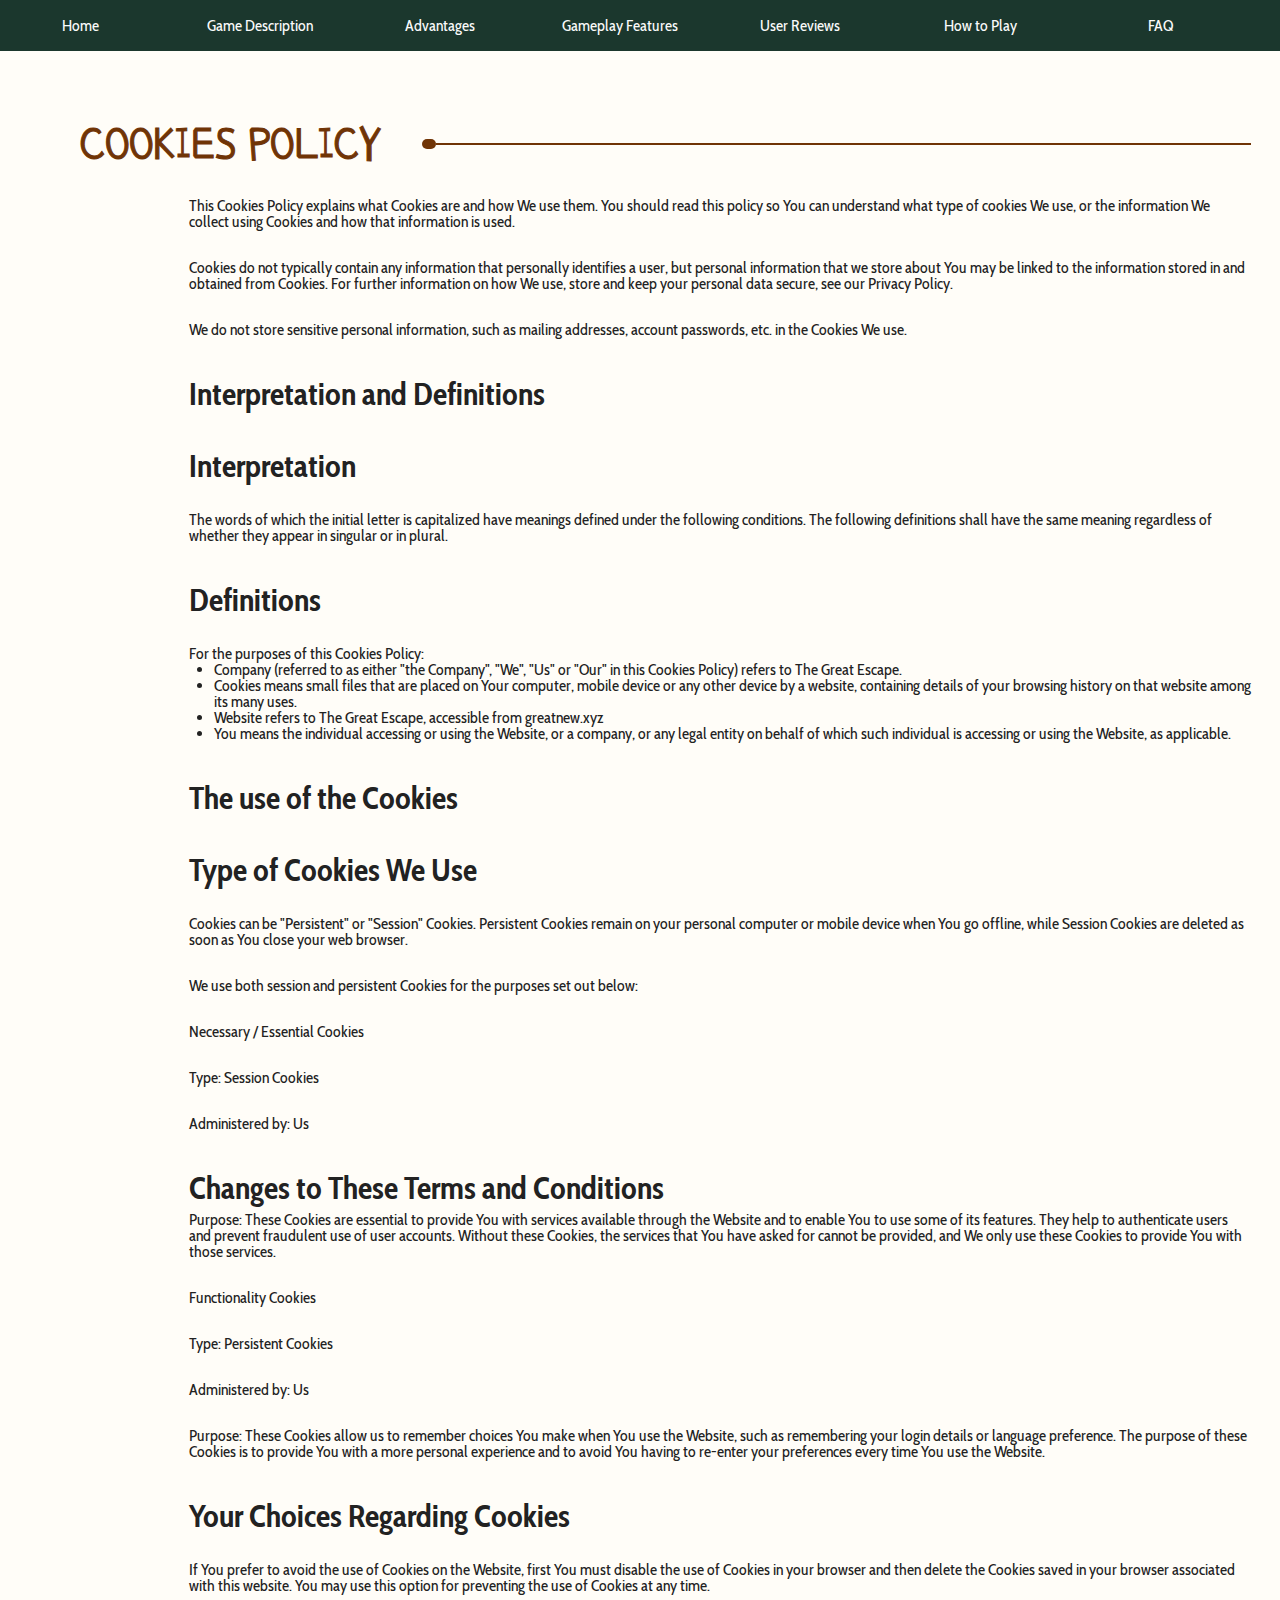
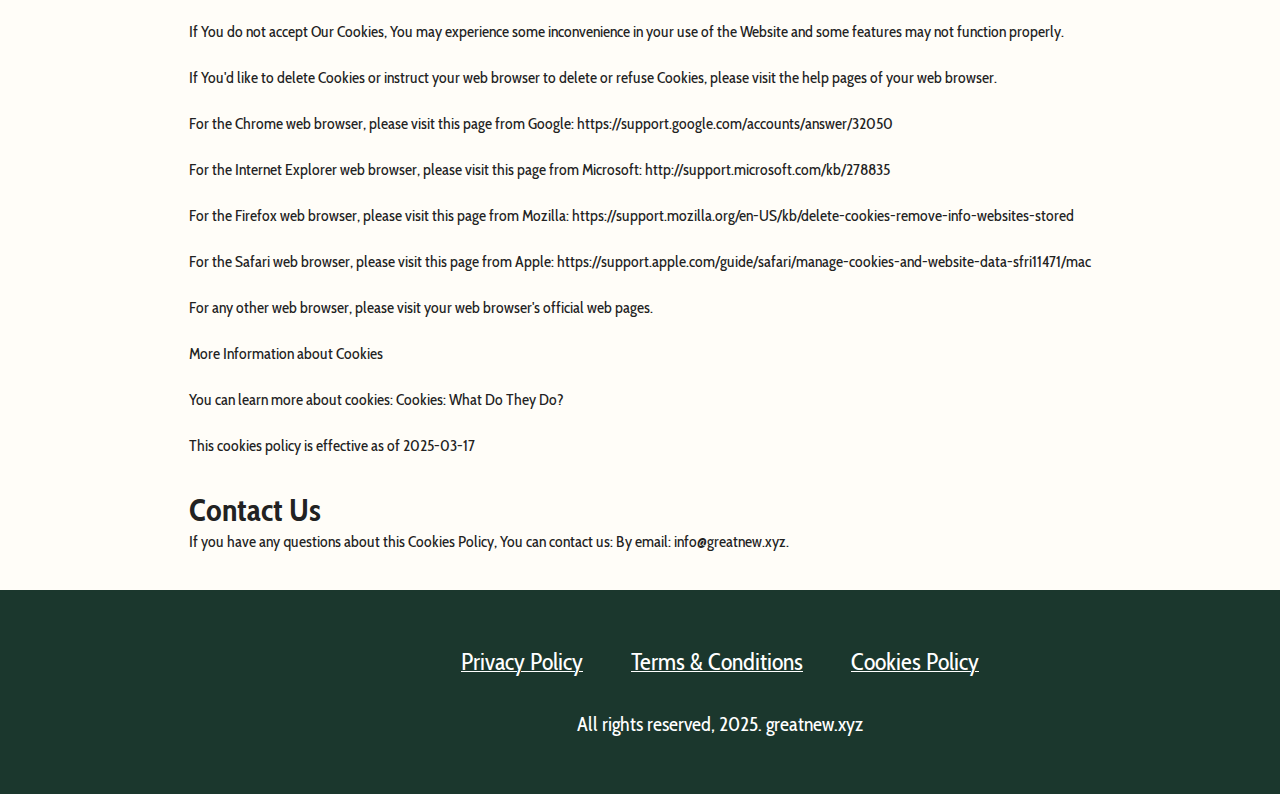
<file: cookies.html>
<!DOCTYPE html>
<html lang="en">
  <head>
    <meta charset="UTF-8" />
    <meta name="viewport" content="width=device-width, initial-scale=1.0" />
    <title>The Great Escape</title>
    <link rel="icon" href="img/fav_500.png" />

    <link rel="stylesheet" type="text/css" href="slick/slick.css" />
    <link rel="stylesheet" href="css/main.css" />
    <link href="https://unpkg.com/aos@2.3.1/dist/aos.css" rel="stylesheet" />
  </head>

  <body>
    <header class="great-header">
      <div class="great-header-background"></div>
      <nav class="great-navigation">
        <ul class="great-navigation-list">
          <li class="great-navigation-item">
            <a href="/" class="great-navigation-link">Home</a>
          </li>
          <li class="great-navigation-item">
            <a href="/#about" class="great-navigation-link">Game Description</a>
          </li>
          <li class="great-navigation-item">
            <a href="/#why" class="great-navigation-link">Advantages</a>
          </li>
          <li class="great-navigation-item">
            <a href="/#features" class="great-navigation-link"
              >Gameplay Features</a
            >
          </li>
          <li class="great-navigation-item">
            <a href="/#reviews" class="great-navigation-link">User Reviews</a>
          </li>
          <li class="great-navigation-item">
            <a href="/#how" class="great-navigation-link">How to Play</a>
          </li>

          <li class="great-navigation-item">
            <a href="/#faq" class="great-navigation-link">FAQ</a>
          </li>

          <li class="great-navigation-item">
            <a
              href="/policy.html"
              class="great-navigation-link great-navigation-item-desk"
            >
              Privacy Policy
            </a>
          </li>
          <li class="great-navigation-item">
            <a
              href="/terms.html"
              class="great-navigation-link great-navigation-item-desk"
            >
              Terms and Conditions
            </a>
          </li>
          <li class="great-navigation-item">
            <a
              href="/cookies.html"
              class="great-navigation-link great-navigation-item-desk"
            >
              Cookies Policy
            </a>
          </li>
        </ul>

        <div class="great-header-button-wrapper">
          <a href="/" class="great-policy-terms-header-icon-menu">
            <img href="/" class="great-title-img" alt="" />
          </a>

          <button
            type="button"
            class="great-header-icon-button"
            data-menu-button
          >
            <img
              class="great-header-icon great-header-icon-menu"
              src="img/header/mob_header_btns.png"
              alt=""
            />
            <img
              class="great-header-icon great-header-icon-close"
              src="img/header/mob_header_btns (1).png"
              alt=""
            />
          </button>
        </div>
      </nav>
    </header>
    <main>
      <section>
        <div class="great-policy-terms-container">
          <div class="great-policy-terms-title">
            <p class="great-policy-terms-title-text">Cookies Policy</p>
            <div class="great-policy-terms-div"></div>
            <div class="great-policy-terms-divs"></div>
          </div>

          <p class="great-policy-terms-text-one">
            This Cookies Policy explains what Cookies are and how We use them.
            You should read this policy so You can understand what type of
            cookies We use, or the information We collect using Cookies and how
            that information is used.
          </p>

          <p class="great-policy-terms-text-one">
            Cookies do not typically contain any information that personally
            identifies a user, but personal information that we store about You
            may be linked to the information stored in and obtained from
            Cookies. For further information on how We use, store and keep your
            personal data secure, see our Privacy Policy.
          </p>
          <p class="great-policy-terms-text-one">
            We do not store sensitive personal information, such as mailing
            addresses, account passwords, etc. in the Cookies We use.
          </p>
          <h2 class="great-policy-terms-text">
            Interpretation and Definitions
          </h2>
          <h2 class="great-policy-terms-text">Interpretation</h2>
          <p class="great-policy-terms-text-one">
            The words of which the initial letter is capitalized have meanings
            defined under the following conditions. The following definitions
            shall have the same meaning regardless of whether they appear in
            singular or in plural.
          </p>
          <h2 class="great-policy-terms-text">Definitions</h2>
          <p class="great-policy-terms-text-one">
            For the purposes of this Cookies Policy:
          </p>
          <ul class="great-terms-lists">
            <li>
              Company (referred to as either "the Company", "We", "Us" or "Our"
              in this Cookies Policy) refers to The Great Escape.
            </li>
            <li>
              Cookies means small files that are placed on Your computer, mobile
              device or any other device by a website, containing details of
              your browsing history on that website among its many uses.
            </li>
            <li>
              Website refers to The Great Escape, accessible from greatnew.xyz
            </li>
            <li>
              You means the individual accessing or using the Website, or a
              company, or any legal entity on behalf of which such individual is
              accessing or using the Website, as applicable.
            </li>
          </ul>
          <h2 class="great-policy-terms-text">The use of the Cookies</h2>
          <h2 class="great-policy-terms-text">Type of Cookies We Use</h2>
          <p class="great-policy-terms-text-one">
            Cookies can be "Persistent" or "Session" Cookies. Persistent Cookies
            remain on your personal computer or mobile device when You go
            offline, while Session Cookies are deleted as soon as You close your
            web browser.
          </p>

          <p class="great-policy-terms-text-one">
            We use both session and persistent Cookies for the purposes set out
            below:
          </p>

          <p class="great-policy-terms-text-one">
            Necessary / Essential Cookies
          </p>

          <p class="great-policy-terms-text-one">Type: Session Cookies</p>

          <p class="great-policy-terms-text-one">Administered by: Us</p>
          <h2 class="great-policy-terms-text">
            Changes to These Terms and Conditions
          </h2>
          <p class="great-policy-terms-texts">
            Purpose: These Cookies are essential to provide You with services
            available through the Website and to enable You to use some of its
            features. They help to authenticate users and prevent fraudulent use
            of user accounts. Without these Cookies, the services that You have
            asked for cannot be provided, and We only use these Cookies to
            provide You with those services.
          </p>

          <p class="great-policy-terms-text-one">Functionality Cookies</p>
          <p class="great-policy-terms-text-one">Type: Persistent Cookies</p>
          <p class="great-policy-terms-text-one">Administered by: Us</p>
          <p class="great-policy-terms-text-one">
            Purpose: These Cookies allow us to remember choices You make when
            You use the Website, such as remembering your login details or
            language preference. The purpose of these Cookies is to provide You
            with a more personal experience and to avoid You having to re-enter
            your preferences every time You use the Website.
          </p>
          <h2 class="great-policy-terms-text">
            Your Choices Regarding Cookies
          </h2>
          <p class="great-policy-terms-text-one">
            If You prefer to avoid the use of Cookies on the Website, first You
            must disable the use of Cookies in your browser and then delete the
            Cookies saved in your browser associated with this website. You may
            use this option for preventing the use of Cookies at any time.
          </p>
          <p class="great-policy-terms-text-one">
            If You do not accept Our Cookies, You may experience some
            inconvenience in your use of the Website and some features may not
            function properly.
          </p>
          <p class="great-policy-terms-text-one">
            If You'd like to delete Cookies or instruct your web browser to
            delete or refuse Cookies, please visit the help pages of your web
            browser.
          </p>
          <p class="great-policy-terms-text-one">
            For the Chrome web browser, please visit this page from Google:

            <a
              class="great-email-link-color"
              href="https://support.google.com/accounts/answer/32050"
              target="_blank"
              rel=""
              >https://support.google.com/accounts/answer/32050
            </a>
          </p>
          <p class="great-policy-terms-text-one">
            For the Internet Explorer web browser, please visit this page from
            Microsoft:
            <a
              class="great-email-link-color"
              href="http://support.microsoft.com/kb/278835"
              target="_blank"
              rel=""
              >http://support.microsoft.com/kb/278835
            </a>
          </p>
          <p class="great-policy-terms-text-one">
            For the Firefox web browser, please visit this page from Mozilla:

            <a
              class="great-email-link-color"
              href=" https://support.mozilla.org/en-US/kb/delete-cookies-remove-info-websites-stored"
              target="_blank"
              rel=""
            >
              https://support.mozilla.org/en-US/kb/delete-cookies-remove-info-websites-stored
            </a>
          </p>
          <p class="great-policy-terms-text-one">
            For the Safari web browser, please visit this page from Apple:

            <a
              class="great-email-link-color"
              href=" https://support.apple.com/guide/safari/manage-cookies-and-website-data-sfri11471/mac"
              target="_blank"
              rel=""
            >
              https://support.apple.com/guide/safari/manage-cookies-and-website-data-sfri11471/mac
            </a>
          </p>

          <p class="great-policy-terms-text-one">
            For any other web browser, please visit your web browser's official
            web pages.
          </p>
          <p class="great-policy-terms-text-one">
            More Information about Cookies
          </p>
          <p class="great-policy-terms-text-one">
            You can learn more about cookies: Cookies:
            <a
              class="great-email-link-color"
              href="https://www.freeprivacypolicy.com/blog/cookies/"
              target="_blank"
              rel=""
            >
              What Do They Do?
            </a>
          </p>
          <p class="great-policy-terms-text-one">
            This cookies policy is effective as of 2025-03-17
          </p>
          <h2 class="great-policy-terms-text">Contact Us</h2>
          <p class="great-policy-terms-texts">
            If you have any questions about this Cookies Policy, You can contact
            us: By email:
            <a class="great-email-link" href="mailto:info@greatnew.xyz">
              info@greatnew.xyz</a
            >.
          </p>
        </div>
      </section>
    </main>
    <footer class="great-footer">
      <div class="great-footer-container">
        <div class="great-footer-wrapper">
          <a class="great-footer-text" href="policy.html">Privacy Policy</a>
          <a class="great-footer-text" href="terms.html">Terms & Conditions </a>
          <a class="great-footer-text" href="cookies.html">Cookies Policy</a>
        </div>
        <p class="great-footer-copyright">
          All rights reserved, 2025. greatnew.xyz
        </p>
      </div>
    </footer>
    <script src="js/mobile-menu.js"></script>
  </body>
</html>
</file>
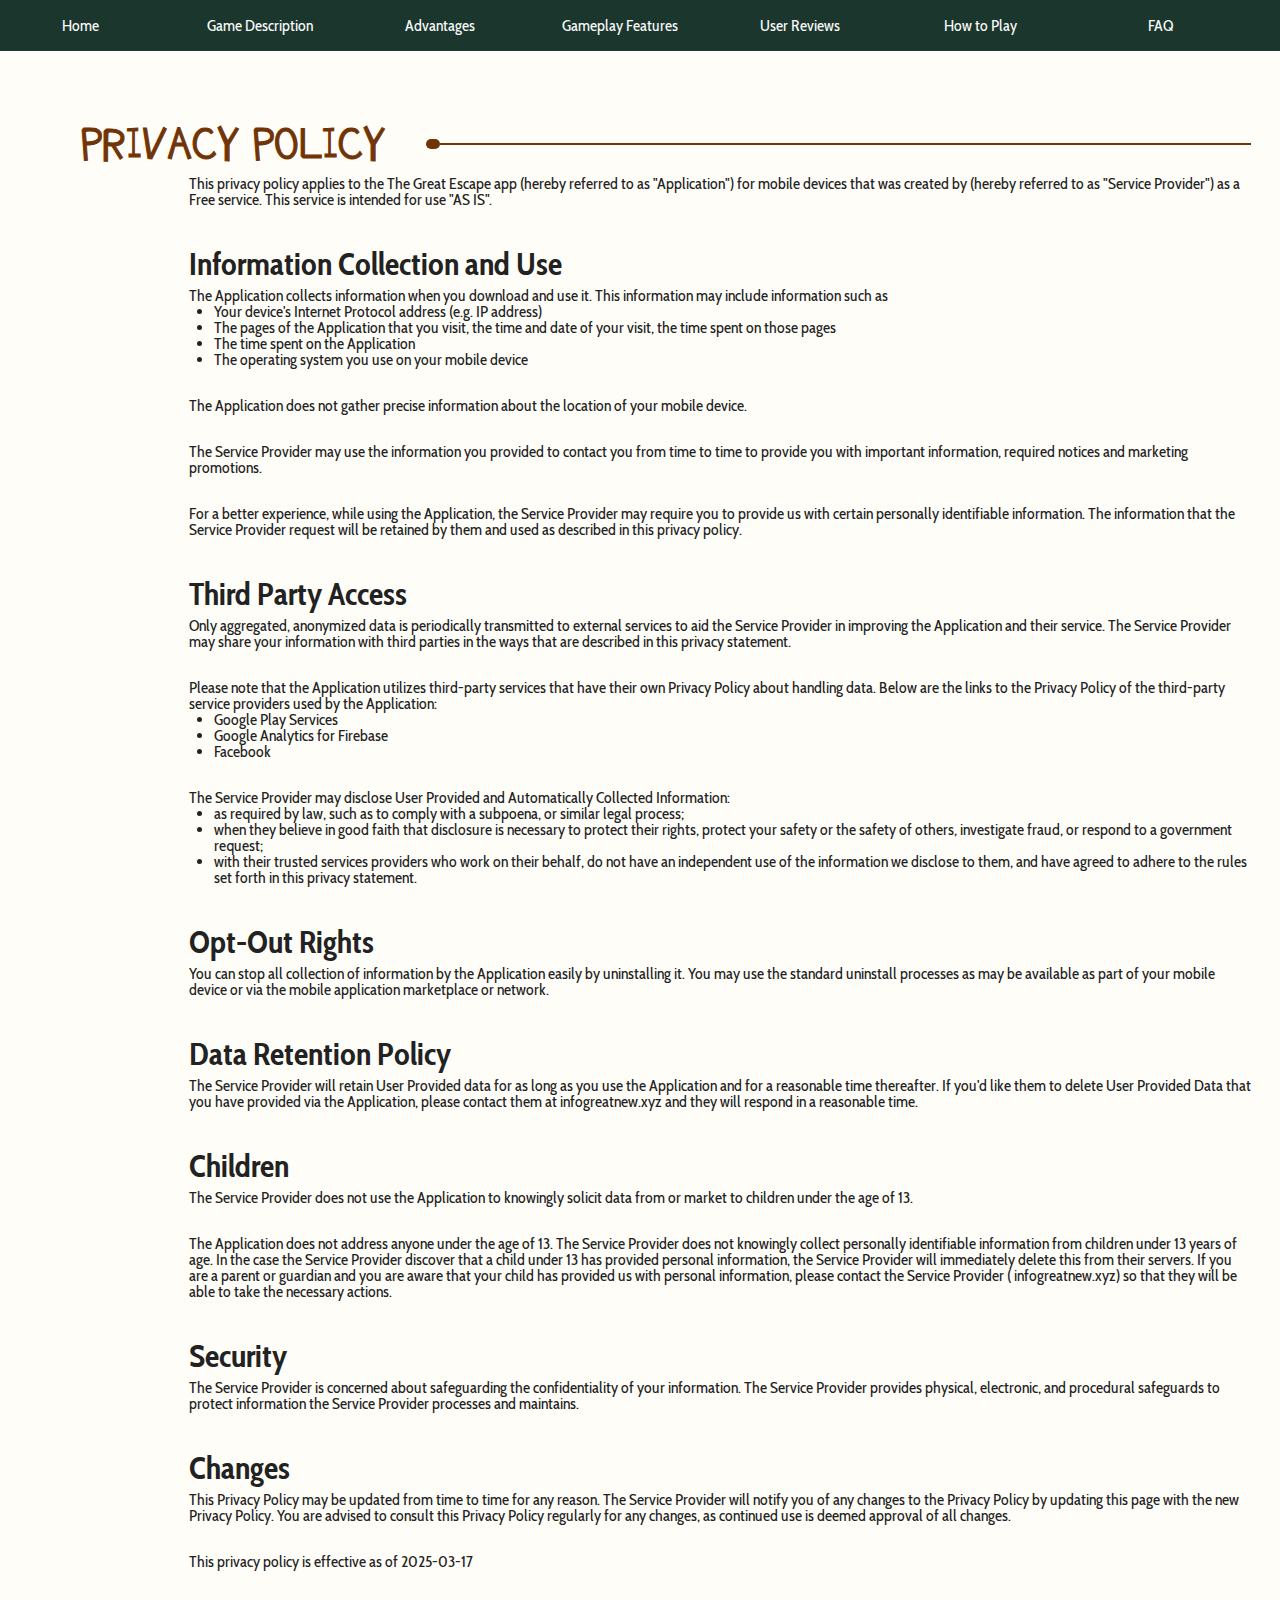
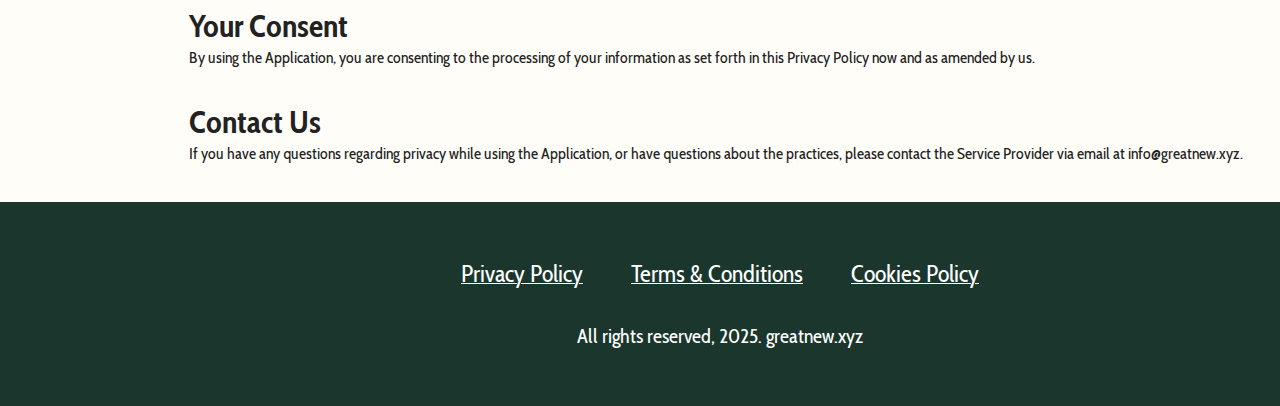
<file: policy.html>
<!DOCTYPE html>
<html lang="en">
  <head>
    <meta charset="UTF-8" />
    <meta name="viewport" content="width=device-width, initial-scale=1.0" />
    <title>The Great Escape</title>
    <link rel="icon" href="img/fav_500.png" />
    <link rel="stylesheet" type="text/css" href="slick/slick.css" />
    <link rel="stylesheet" href="css/main.css" />
    <link href="https://unpkg.com/aos@2.3.1/dist/aos.css" rel="stylesheet" />
  </head>

  <body>
    <header class="great-header">
      <div class="great-header-background"></div>
      <nav class="great-navigation">
        <ul class="great-navigation-list">
          <li class="great-navigation-item">
            <a href="/" class="great-navigation-link">Home</a>
          </li>
          <li class="great-navigation-item">
            <a href="/#about" class="great-navigation-link">Game Description</a>
          </li>
          <li class="great-navigation-item">
            <a href="/#why" class="great-navigation-link">Advantages</a>
          </li>
          <li class="great-navigation-item">
            <a href="/#features" class="great-navigation-link"
              >Gameplay Features</a
            >
          </li>
          <li class="great-navigation-item">
            <a href="/#reviews" class="great-navigation-link">User Reviews</a>
          </li>
          <li class="great-navigation-item">
            <a href="/#how" class="great-navigation-link">How to Play</a>
          </li>

          <li class="great-navigation-item">
            <a href="/#faq" class="great-navigation-link">FAQ</a>
          </li>

          <li class="great-navigation-item">
            <a
              href="/policy.html"
              class="great-navigation-link great-navigation-item-desk"
            >
              Privacy Policy
            </a>
          </li>
          <li class="great-navigation-item">
            <a
              href="/terms.html"
              class="great-navigation-link great-navigation-item-desk"
            >
              Terms and Conditions
            </a>
          </li>
          <li class="great-navigation-item">
            <a
              href="/cookies.html"
              class="great-navigation-link great-navigation-item-desk"
            >
              Cookies Policy
            </a>
          </li>
        </ul>

        <div class="great-header-button-wrapper">
          <a href="/" class="great-policy-terms-header-icon-menu">
            <img href="/" class="great-title-img" alt="" />
          </a>

          <button
            type="button"
            class="great-header-icon-button"
            data-menu-button
          >
            <img
              class="great-header-icon great-header-icon-menu"
              src="img/header/mob_header_btns.png"
              alt=""
            />
            <img
              class="great-header-icon great-header-icon-close"
              src="img/header/mob_header_btns (1).png"
              alt=""
            />
          </button>
        </div>
      </nav>
    </header>

    <main>
      <section>
        <div class="great-policy-terms-container">
          <div class="great-policy-terms-title">
            <p class="great-policy-terms-title-text">Privacy Policy</p>
            <div class="great-policy-terms-div"></div>
            <div class="great-policy-terms-divs"></div>
          </div>

          <p class="great-policy-terms-texts">
            This privacy policy applies to the The Great Escape app (hereby
            referred to as "Application") for mobile devices that was created by
            (hereby referred to as "Service Provider") as a Free service. This
            service is intended for use "AS IS".
          </p>
          <p class="great-policy-terms-text">Information Collection and Use</p>
          <p class="great-policy-terms-texts">
            The Application collects information when you download and use it.
            This information may include information such as
          </p>

          <ul class="great-terms-lists">
            <li>Your device's Internet Protocol address (e.g. IP address)</li>
            <li>
              The pages of the Application that you visit, the time and date of
              your visit, the time spent on those pages
            </li>
            <li>The time spent on the Application</li>
            <li>The operating system you use on your mobile device</li>
          </ul>
          <p class="great-policy-terms-text-one">
            The Application does not gather precise information about the
            location of your mobile device.
          </p>

          <p class="great-policy-terms-text-one">
            The Service Provider may use the information you provided to contact
            you from time to time to provide you with important information,
            required notices and marketing promotions.
          </p>
          <p class="great-policy-terms-text-one">
            For a better experience, while using the Application, the Service
            Provider may require you to provide us with certain personally
            identifiable information. The information that the Service Provider
            request will be retained by them and used as described in this
            privacy policy.
          </p>

          <p class="great-policy-terms-text">Third Party Access</p>

          <p class="great-policy-terms-texts">
            Only aggregated, anonymized data is periodically transmitted to
            external services to aid the Service Provider in improving the
            Application and their service. The Service Provider may share your
            information with third parties in the ways that are described in
            this privacy statement.
          </p>

          <p class="great-policy-terms-text-one">
            Please note that the Application utilizes third-party services that
            have their own Privacy Policy about handling data. Below are the
            links to the Privacy Policy of the third-party service providers
            used by the Application:
          </p>
          <ul class="great-terms-lists">
            <li>
              <a
                class="great-email-link-color"
                href="https://policies.google.com/privacy"
                target="_blank"
                rel=""
                >Google Play Services
              </a>
            </li>
            <li>
              <a
                class="great-email-link-color"
                href="https://firebase.google.com/support/privacy"
                target="_blank"
                rel=""
                >Google Analytics for Firebase
              </a>
            </li>
            <li>
              <a
                class="great-email-link-color"
                href="https://www.facebook.com/about/privacy/update/printable"
                target="_blank"
                rel=""
                >Facebook
              </a>
            </li>
          </ul>

          <p class="great-policy-terms-text-one">
            The Service Provider may disclose User Provided and Automatically
            Collected Information:
          </p>
          <ul class="great-terms-lists">
            <li>
              as required by law, such as to comply with a subpoena, or similar
              legal process;
            </li>
            <li>
              when they believe in good faith that disclosure is necessary to
              protect their rights, protect your safety or the safety of others,
              investigate fraud, or respond to a government request;
            </li>
            <li>
              with their trusted services providers who work on their behalf, do
              not have an independent use of the information we disclose to
              them, and have agreed to adhere to the rules set forth in this
              privacy statement.
            </li>
          </ul>

          <h2 class="great-policy-terms-text">Opt-Out Rights</h2>
          <p class="great-policy-terms-texts">
            You can stop all collection of information by the Application easily
            by uninstalling it. You may use the standard uninstall processes as
            may be available as part of your mobile device or via the mobile
            application marketplace or network.
          </p>

          <h2 class="great-policy-terms-text">Data Retention Policy</h2>
          <p class="great-policy-terms-texts">
            The Service Provider will retain User Provided data for as long as
            you use the Application and for a reasonable time thereafter. If
            you'd like them to delete User Provided Data that you have provided
            via the Application, please contact them at infogreatnew.xyz and
            they will respond in a reasonable time.
          </p>
          <h2 class="great-policy-terms-text">Children</h2>
          <p class="great-policy-terms-texts">
            The Service Provider does not use the Application to knowingly
            solicit data from or market to children under the age of 13.
          </p>

          <p class="great-policy-terms-text-one">
            The Application does not address anyone under the age of 13. The
            Service Provider does not knowingly collect personally identifiable
            information from children under 13 years of age. In the case the
            Service Provider discover that a child under 13 has provided
            personal information, the Service Provider will immediately delete
            this from their servers. If you are a parent or guardian and you are
            aware that your child has provided us with personal information,
            please contact the Service Provider ( infogreatnew.xyz) so that they
            will be able to take the necessary actions.
          </p>
          <h2 class="great-policy-terms-text">Security</h2>
          <p class="great-policy-terms-texts">
            The Service Provider is concerned about safeguarding the
            confidentiality of your information. The Service Provider provides
            physical, electronic, and procedural safeguards to protect
            information the Service Provider processes and maintains.
          </p>
          <h2 class="great-policy-terms-text">Changes</h2>
          <p class="great-policy-terms-texts">
            This Privacy Policy may be updated from time to time for any reason.
            The Service Provider will notify you of any changes to the Privacy
            Policy by updating this page with the new Privacy Policy. You are
            advised to consult this Privacy Policy regularly for any changes, as
            continued use is deemed approval of all changes.
          </p>

          <p class="great-policy-terms-text-one">
            This privacy policy is effective as of 2025-03-17
          </p>
          <h2 class="great-policy-terms-text">Your Consent</h2>
          <p class="great-policy-terms-texts">
            By using the Application, you are consenting to the processing of
            your information as set forth in this Privacy Policy now and as
            amended by us.
          </p>
          <h2 class="great-policy-terms-text">Contact Us</h2>
          <p class="great-policy-terms-texts">
            If you have any questions regarding privacy while using the
            Application, or have questions about the practices, please contact
            the Service Provider via email at
            <a class="great-email-link" href="mailto:info@greatnew.xyz"
              >info@greatnew.xyz</a
            >.
          </p>
        </div>
      </section>
    </main>

    <footer class="great-footer">
      <div class="great-footer-container">
        <div class="great-footer-wrapper">
          <a class="great-footer-text" href="policy.html">Privacy Policy</a>
          <a class="great-footer-text" href="terms.html">Terms & Conditions </a>
          <a class="great-footer-text" href="cookies.html">Cookies Policy</a>
        </div>
        <p class="great-footer-copyright">
          All rights reserved, 2025. greatnew.xyz
        </p>
      </div>
    </footer>
    <script src="js/mobile-menu.js"></script>
  </body>
</html>
</file>
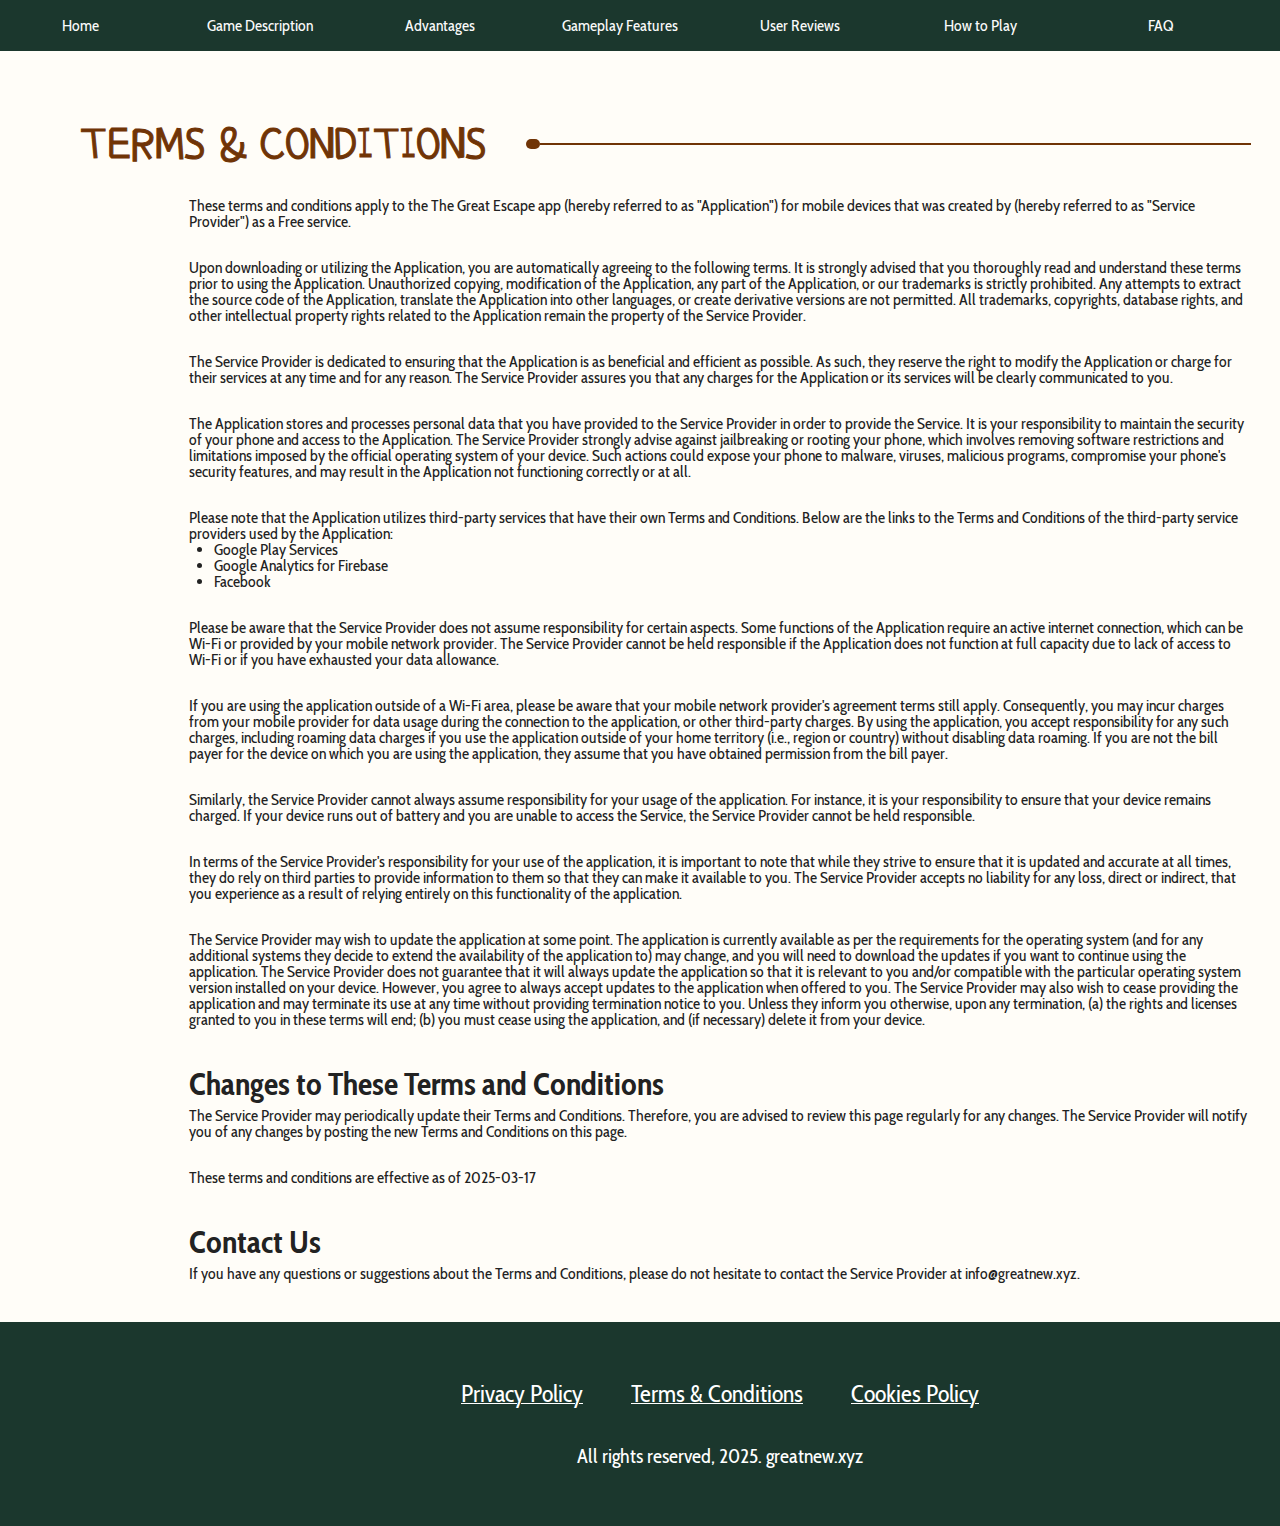
<file: terms.html>
<!DOCTYPE html>
<html lang="en">
  <head>
    <meta charset="UTF-8" />
    <meta name="viewport" content="width=device-width, initial-scale=1.0" />
    <title>The Great Escape</title>
    <link rel="icon" href="img/fav_500.png" />
    <link rel="stylesheet" type="text/css" href="slick/slick.css" />
    <link rel="stylesheet" href="css/main.css" />
    <link href="https://unpkg.com/aos@2.3.1/dist/aos.css" rel="stylesheet" />
  </head>

  <body>
    <header class="great-header">
      <div class="great-header-background"></div>
      <nav class="great-navigation">
        <ul class="great-navigation-list">
          <li class="great-navigation-item">
            <a href="/" class="great-navigation-link">Home</a>
          </li>
          <li class="great-navigation-item">
            <a href="/#about" class="great-navigation-link">Game Description</a>
          </li>
          <li class="great-navigation-item">
            <a href="/#why" class="great-navigation-link">Advantages</a>
          </li>
          <li class="great-navigation-item">
            <a href="/#features" class="great-navigation-link"
              >Gameplay Features</a
            >
          </li>
          <li class="great-navigation-item">
            <a href="/#reviews" class="great-navigation-link">User Reviews</a>
          </li>
          <li class="great-navigation-item">
            <a href="/#how" class="great-navigation-link">How to Play</a>
          </li>

          <li class="great-navigation-item">
            <a href="/#faq" class="great-navigation-link">FAQ</a>
          </li>

          <li class="great-navigation-item">
            <a
              href="/policy.html"
              class="great-navigation-link great-navigation-item-desk"
            >
              Privacy Policy
            </a>
          </li>
          <li class="great-navigation-item">
            <a
              href="/terms.html"
              class="great-navigation-link great-navigation-item-desk"
            >
              Terms and Conditions
            </a>
          </li>
          <li class="great-navigation-item">
            <a
              href="/cookies.html"
              class="great-navigation-link great-navigation-item-desk"
            >
              Cookies Policy
            </a>
          </li>
        </ul>

        <div class="great-header-button-wrapper">
          <a href="/" class="great-policy-terms-header-icon-menu">
            <img href="/" class="great-title-img" alt="" />
          </a>

          <button
            type="button"
            class="great-header-icon-button"
            data-menu-button
          >
            <img
              class="great-header-icon great-header-icon-menu"
              src="img/header/mob_header_btns.png"
              alt=""
            />
            <img
              class="great-header-icon great-header-icon-close"
              src="img/header/mob_header_btns (1).png"
              alt=""
            />
          </button>
        </div>
      </nav>
    </header>

    <main>
      <section>
        <div class="great-policy-terms-container">
          <div class="great-policy-terms-title">
            <p class="great-policy-terms-title-text">Terms & Conditions</p>
            <div class="great-policy-terms-div"></div>
            <div class="great-policy-terms-divs"></div>
          </div>
          <p class="great-policy-terms-text-one">
            These terms and conditions apply to the The Great Escape app (hereby
            referred to as "Application") for mobile devices that was created by
            (hereby referred to as "Service Provider") as a Free service.
          </p>

          <p class="great-policy-terms-text-one">
            Upon downloading or utilizing the Application, you are automatically
            agreeing to the following terms. It is strongly advised that you
            thoroughly read and understand these terms prior to using the
            Application. Unauthorized copying, modification of the Application,
            any part of the Application, or our trademarks is strictly
            prohibited. Any attempts to extract the source code of the
            Application, translate the Application into other languages, or
            create derivative versions are not permitted. All trademarks,
            copyrights, database rights, and other intellectual property rights
            related to the Application remain the property of the Service
            Provider.
          </p>

          <p class="great-policy-terms-text-one">
            The Service Provider is dedicated to ensuring that the Application
            is as beneficial and efficient as possible. As such, they reserve
            the right to modify the Application or charge for their services at
            any time and for any reason. The Service Provider assures you that
            any charges for the Application or its services will be clearly
            communicated to you.
          </p>
          <p class="great-policy-terms-text-one">
            The Application stores and processes personal data that you have
            provided to the Service Provider in order to provide the Service. It
            is your responsibility to maintain the security of your phone and
            access to the Application. The Service Provider strongly advise
            against jailbreaking or rooting your phone, which involves removing
            software restrictions and limitations imposed by the official
            operating system of your device. Such actions could expose your
            phone to malware, viruses, malicious programs, compromise your
            phone's security features, and may result in the Application not
            functioning correctly or at all.
          </p>
          <p class="great-policy-terms-text-one">
            Please note that the Application utilizes third-party services that
            have their own Terms and Conditions. Below are the links to the
            Terms and Conditions of the third-party service providers used by
            the Application:
          </p>
          <ul class="great-terms-lists">
            <li>
              <a
                class="great-email-link-color"
                href="https://policies.google.com/privacy"
                target="_blank"
                rel=""
                >Google Play Services
              </a>
            </li>
            <li>
              <a
                class="great-email-link-color"
                href="https://firebase.google.com/support/privacy"
                target="_blank"
                rel=""
                >Google Analytics for Firebase
              </a>
            </li>
            <li>
              <a
                class="great-email-link-color"
                href="https://www.facebook.com/about/privacy/update/printable"
                target="_blank"
                rel=""
                >Facebook
              </a>
            </li>
          </ul>

          <p class="great-policy-terms-text-one">
            Please be aware that the Service Provider does not assume
            responsibility for certain aspects. Some functions of the
            Application require an active internet connection, which can be
            Wi-Fi or provided by your mobile network provider. The Service
            Provider cannot be held responsible if the Application does not
            function at full capacity due to lack of access to Wi-Fi or if you
            have exhausted your data allowance.
          </p>

          <p class="great-policy-terms-text-one">
            If you are using the application outside of a Wi-Fi area, please be
            aware that your mobile network provider's agreement terms still
            apply. Consequently, you may incur charges from your mobile provider
            for data usage during the connection to the application, or other
            third-party charges. By using the application, you accept
            responsibility for any such charges, including roaming data charges
            if you use the application outside of your home territory (i.e.,
            region or country) without disabling data roaming. If you are not
            the bill payer for the device on which you are using the
            application, they assume that you have obtained permission from the
            bill payer.
          </p>

          <p class="great-policy-terms-text-one">
            Similarly, the Service Provider cannot always assume responsibility
            for your usage of the application. For instance, it is your
            responsibility to ensure that your device remains charged. If your
            device runs out of battery and you are unable to access the Service,
            the Service Provider cannot be held responsible.
          </p>

          <p class="great-policy-terms-text-one">
            In terms of the Service Provider's responsibility for your use of
            the application, it is important to note that while they strive to
            ensure that it is updated and accurate at all times, they do rely on
            third parties to provide information to them so that they can make
            it available to you. The Service Provider accepts no liability for
            any loss, direct or indirect, that you experience as a result of
            relying entirely on this functionality of the application.
          </p>

          <p class="great-policy-terms-text-one">
            The Service Provider may wish to update the application at some
            point. The application is currently available as per the
            requirements for the operating system (and for any additional
            systems they decide to extend the availability of the application
            to) may change, and you will need to download the updates if you
            want to continue using the application. The Service Provider does
            not guarantee that it will always update the application so that it
            is relevant to you and/or compatible with the particular operating
            system version installed on your device. However, you agree to
            always accept updates to the application when offered to you. The
            Service Provider may also wish to cease providing the application
            and may terminate its use at any time without providing termination
            notice to you. Unless they inform you otherwise, upon any
            termination, (a) the rights and licenses granted to you in these
            terms will end; (b) you must cease using the application, and (if
            necessary) delete it from your device.
          </p>
          <h2 class="great-policy-terms-text">
            Changes to These Terms and Conditions
          </h2>
          <p class="great-policy-terms-texts">
            The Service Provider may periodically update their Terms and
            Conditions. Therefore, you are advised to review this page regularly
            for any changes. The Service Provider will notify you of any changes
            by posting the new Terms and Conditions on this page.
          </p>

          <p class="great-policy-terms-text-one">
            These terms and conditions are effective as of 2025-03-17
          </p>
          <h2 class="great-policy-terms-text">Contact Us</h2>
          <p class="great-policy-terms-texts">
            If you have any questions or suggestions about the Terms and
            Conditions, please do not hesitate to contact the Service Provider
            at
            <a class="great-email-link" href="mailto:info@greatnew.xyz"
              >info@greatnew.xyz</a
            >.
          </p>
        </div>
      </section>
    </main>
    <footer class="great-footer">
      <div class="great-footer-container">
        <div class="great-footer-wrapper">
          <a class="great-footer-text" href="policy.html">Privacy Policy</a>
          <a class="great-footer-text" href="terms.html">Terms & Conditions </a>
          <a class="great-footer-text" href="cookies.html">Cookies Policy</a>
        </div>
        <p class="great-footer-copyright">
          All rights reserved, 2025. greatnew.xyz
        </p>
      </div>
    </footer>
    <script src="js/mobile-menu.js"></script>
  </body>
</html>
</file>
<file: css/main.css>
@import url("https://fonts.googleapis.com/css2?family=Cabin+Condensed:wght@400;500;600;700&family=Poor+Story&display=swap");

* {
  -webkit-box-sizing: border-box;
  box-sizing: border-box;
}

html {
  scroll-behavior: smooth;
  background: rgba(255, 253, 248, 1);

  color: rgba(34, 34, 34, 1);
}

body {
  margin: 0;
}

h1,
h2,
h3,
h4,
h5,
h6,
p {
  margin: 0;
}

ul,
ol {
  margin: 0;
  padding: 0;
  list-style: none;
}

img {
  display: block;
  height: auto;
}

.list {
  list-style: none;
}

button,
a {
  cursor: pointer;
}

.button:hover {
  scale: 120%;
}

.great-header.is-open .great-header-background {
  left: 0;
}
.great-header-button-wrapper {
  margin-left: auto;
}
.great-header-icon {
  display: none;
}

.great-header-icon-button {
  display: -webkit-box;
  display: -ms-flexbox;
  display: flex;
  background-color: transparent;
  border: none;
  border-radius: 50%;
}
.great-navigation-list.is-open {
  right: 0;
}
.great-header-icon-menu {
  display: block;
}

.great-header-icon-button.is-open .great-header-icon-menu {
  display: none;
}

.great-header-icon-button.is-open .great-header-icon-close {
  display: block;
}

.great-header {
  position: fixed;
  width: 100%;
  z-index: 5;
  transition: background-color 0.3s ease;
  background: transparent;
  display: flex;
  height: 48px;
  background: rgba(27, 55, 45, 1);
}

.great-header-background {
  position: absolute;
  top: 0;
  right: 0;
  bottom: 0;
  left: 100%;
  z-index: -1;
  transition: left 0.3s ease;
  background: rgba(27, 55, 45, 1);
}
.great-header.is-open .great-header-background {
  left: 0;
}
.great-header-button-wrapper {
  margin-right: auto;
  display: flex;
  align-items: center;
  justify-content: space-between;
}

.great-header-icon-menu {
  display: block;
}

.great-header-icon-button.is-open .great-header-icon-menu {
  display: none;
}

.great-header-icon-button.is-open .great-header-icon-close {
  display: block;
}

.great-navigation {
  display: -ms-flexbox;
  -webkit-box-orient: vertical;
  -webkit-box-direction: normal;
  -ms-flex-direction: column;
  flex-direction: column;
  -webkit-box-align: center;
  -ms-flex-align: center;
  align-items: center;
  -webkit-box-flex: 1;
  -ms-flex: 1;
  flex: 1;
  padding: 12px 24px;
  position: relative;
}

.great-navigation-list {
  display: flex;
  flex-direction: column;
  align-items: center;
  position: absolute;
  top: 100%;
  right: -100%;
  width: 100%;
  height: 557px;
  transition: 0.3s;
  z-index: 999;
  padding: 10px 32px;
  border-radius: 0px 0px 40px 40px;
  gap: 8px;
  background: linear-gradient(180deg, #1b372d 0%, #10466d 100%);
}

.great-navigation-list.is-open {
  right: 0;
}

.great-navigation-link {
  transition: all 0.3s ease-in-out;
  text-decoration: none;
  font-family: Cabin Condensed;
  font-weight: 400;
  font-size: 24px;
  line-height: 100%;
  letter-spacing: 0%;
  color: rgba(250, 250, 250, 1);
  border: 1px solid transparent;
  width: 200px;
  border-radius: 32px;
  padding-top: 8px;
  padding-bottom: 8px;
  display: block;
  text-align: center;
}
.great-navigation-item-desk {
  font-family: Cabin Condensed;
  font-weight: 400;
  font-size: 16px;
  line-height: 100%;
  letter-spacing: 0%;
  text-align: center;
  text-decoration: underline;
  text-decoration-style: solid;
  text-decoration-offset: 0%;
  text-decoration-thickness: 0%;
  text-decoration-skip-ink: auto;
}
.great-navigation-link:hover,
.great-navigatioт-link:focus {
  text-decoration: none;
  border: 1px solid rgba(253, 210, 25, 1);
}

.great-header.is-open {
  background-color: transparent;
}

.great-navigation-img {
  display: none;
}

@media screen and (min-width: 1200px) {
  .great-navigation-img {
    display: flex;
  }
  .great-policy-terms-header-icon-menu {
    display: none;
  }

  .great-header {
    width: 100%;
    height: 51px;
    padding: 10px 0px 10px 20px;
    display: flex;
    align-items: center;
    justify-content: center;
    z-index: 1000;
  }

  .great-header-background {
  }
  .great-header-icon-button {
    display: none;
  }
  .great-navigation {
    display: flex;
    flex-direction: row;
    flex: 1;
    padding: 0;
    width: 1440px;
    margin: auto;
  }

  .great-navigation-list {
    background-color: transparent;
    flex-direction: row;
    display: flex;
    position: static;
    width: 1440px;
    margin: auto;
    padding-block: 0;
    flex: 1;
    gap: 20px;
    height: 0px;
    display: flex;
    justify-content: center;
    align-items: center;
    justify-content: center;
  }

  .great-navigation-link {
    font-family: Cabin Condensed;
    font-weight: 400;
    font-size: 16px;
    width: 160px;

    text-decoration: none;
  }

  .great-navigation-link:hover,
  .great-navigation-link:focus {
    color: #ffffff;
  }

  .great-navigation-item-desk {
    display: none;
  }
}
.great-home {
  width: 375px;
  height: 812px;
  padding: 557px 16px 0px;
  background-repeat: no-repeat;
  background-size: cover;
  background-position: center;
  background-image: url("/img/home/1_home_mob.png");
  margin: auto;
}

.great-home-container-top {
  display: flex;
  flex-direction: column;
  align-items: center;
}

.great-home-text {
  font-family: Cabin Condensed;
  font-weight: 500;
  font-size: 32px;
  color: rgba(253, 210, 25, 1);
  text-shadow: 2px 2px 4px rgba(179, 85, 14, 1) inset;
  -webkit-text-stroke: 2px rgba(112, 52, 6, 1);
  margin-bottom: 16px;
}

.great-home-google-button-image {
  width: 288px;
  height: 80px;
}

.great-home-google-button-link:hover .great-home-google-button-image {
  content: url("/img/home/11.png");
  transform: scale(1.1);
  transition: transform 0.3s ease-in-out;
}

@media screen and (min-width: 1200px) {
  .great-home {
    width: 1440px;
    height: 870px;
    padding: 609px 0px 0px;
    background-image: url("/img/home/1_home.png");
  }

  .great-home-text {
    font-family: Poor Story;

    font-size: 48px;
    line-height: 100%;
    letter-spacing: -1%;
    padding-bottom: 8px;
  }
}
.great-why {
  width: 375px;
  margin: auto;
  padding: 40px 16px;
}

.great-why-list {
  padding-top: 32px;
  display: flex;
  flex-direction: column;
  justify-content: center;
  gap: 16px;
}

.great-why-item {
  display: flex;
  gap: 8px;
  align-items: center;
  color: rgba(255, 253, 248, 1);

  border-radius: 16px;
  padding: 23px 8px;
  background: rgba(16, 70, 109, 1);
}
.great-why-img {
  width: 80px;
  height: 80px;
}
.great-why-text-bold {
  font-family: Cabin Condensed;
  font-weight: 700;
  font-size: 24px;
}

.great-why-text {
  font-family: Cabin Condensed;
  font-weight: 400;
  font-size: 20px;
  padding-top: 16px;
}

@media screen and (min-width: 1200px) {
  .great-why {
    width: 1440px;
    padding: 60px 80px;
  }
  .great-why-list {
    padding-top: 40px;
    display: flex;
    flex-direction: row;
    flex-wrap: wrap;
    gap: 24px;
  }

  .great-why-item {
    width: 610px;
    height: 119px;
    border-radius: 16px;
    padding-top: 8px;
    padding-right: 16px;
    padding-bottom: 8px;
    padding-left: 16px;
  }

  .great-why-text-bold {
    font-family: Cabin Condensed;
    font-weight: 700;
    font-size: 32px;
  }

  .great-why-text {
    font-family: Cabin Condensed;
    font-weight: 400;
    font-size: 20px;
  }
}

.great-about {
  padding: 40px 16px;
  margin: auto;
  width: 375px;
}
.great-about-title {
  text-transform: uppercase;
  font-family: Poor Story;
  font-weight: 900;
  font-size: 40px;
  text-align: center;
  letter-spacing: -1%;
  color: rgba(112, 52, 6, 1);
  -webkit-text-stroke: 1px rgba(112, 52, 6, 1);
}
.great-about-ddiv {
  display: flex;
  flex-direction: column;
  padding-top: 32px;
  gap: 16px;
}
.great-about-text {
  font-family: Cabin Condensed;
  font-weight: 400;
  font-size: 32px;
}

@media screen and (min-width: 1200px) {
  .great-about {
    padding: 60px 80px;
    width: 1440px;
  }
  .great-about-title {
    display: flex;
    align-items: center;

    display: flex;
    align-items: center;
  }
  .great-about-title-text {
    color: rgba(112, 52, 6, 1);
    font-family: Poor Story;
    font-size: 48px;

    width: max-content;
    white-space: nowrap;
  }
  .great-about-div {
    height: 10px;
    width: 10px;
    background-color: rgba(112, 52, 6, 1);
    border-radius: 100px;
    margin-left: 40px;
  }
  .great-about-divs {
    height: 2px;
    background-color: rgba(112, 52, 6, 1);
    flex-grow: 1;
    height: 2px;
    background-color: rgba(112, 52, 6, 1);
  }
  .great-about-ddiv {
    display: flex;
    flex-direction: row;
    padding: 32px 16px 0;
    gap: 24px;
  }
  .great-about-ddiv-two {
    display: flex;
    flex-direction: row-reverse;
    align-items: end;
    margin-top: -110px;
  }
}
.great-how {
  width: 375px;
  height: 1261px;
  margin: auto;
  padding: 64px 16px 0;
  background-repeat: no-repeat;
  background-size: cover;
  background-position: center;
  background-image: url("/img/6_HowToPlay_mob.png");
}

.great-how-list {
  padding-top: 48px;
  display: flex;
  flex-direction: column;
  gap: 8px;
}

.great-how-item {
  padding-top: 16px;
  padding-bottom: 16px;
}
.great-how-item-two {
  margin-top: 370px;
}
.great-how-text-bold {
  font-family: Cabin Condensed;
  font-weight: 700;
  font-size: 32px;
  color: rgba(253, 210, 25, 1);
  text-align: center;
}

.great-how-text {
  font-family: Cabin Condensed;
  font-weight: 400;
  font-size: 20px;
  color: rgba(255, 253, 248, 1);
  text-align: center;
  padding-top: 8px;
}

@media screen and (min-width: 1200px) {
  .great-how {
    width: 1440px;
    height: 706px;
    padding: 60px 80px;
    background-image: url("/img/6_HowToPlay.png");
  }
  .great-how-list {
    padding: 64px 40px 0;
    display: flex;
    flex-direction: row;
    flex-wrap: wrap;
    gap: 24px;
    column-gap: 514px;
  }

  .great-how-item {
    width: 343px;
    height: 130px;
    padding-top: 16px;
    padding-right: 48px;
    padding-bottom: 16px;
    padding-left: 48px;
  }
  .great-how-item-two {
    margin-top: 0px;
  }
  .great-how-text-bold {
    font-family: Cabin Condensed;
    font-weight: 700;
    font-size: 32px;
    text-align: left;
  }

  .great-how-text {
    font-family: Cabin Condensed;
    font-weight: 400;
    font-size: 20px;
    text-align: left;
    padding-top: 10px;
  }
}

.great-reviews {
  width: 375px;
  margin: auto;
  padding: 40px 16px;
}

.great-reviews-list {
  padding-top: 32px;
  display: flex;
  flex-direction: column;
  gap: 16px;
}

.great-reviews-item {
  border-radius: 8px;
  padding-top: 8px;
  padding-right: 16px;
  padding-bottom: 8px;
  padding-left: 16px;
  background: rgba(16, 70, 109, 1);
  color: rgba(255, 253, 248, 1);
}

.great-reviews-item-top {
  display: flex;
  gap: 16px;
  align-items: center;
  justify-content: center;
}

.great-reviews-text-bold {
  font-family: Cabin Condensed;
  font-weight: 700;
  font-size: 20px;
}

.great-reviews-text {
  font-family: Cabin Condensed;
  font-weight: 400;
  font-size: 16px;
  padding-top: 16px;
}

@media screen and (min-width: 1200px) {
  .great-reviews {
    width: 1440px;
    padding: 60px 80px;
  }
  .great-reviews-list {
    padding-top: 40px;
    display: flex;
    flex-direction: row;
    gap: 37px;
  }

  .great-reviews-item {
    width: 225px;
    height: 120px;
    border-radius: 8px;
    padding-top: 8px;
    padding-right: 16px;
    padding-bottom: 8px;
    padding-left: 16px;
    display: flex;
    flex-direction: column;
    justify-content: center;
  }

  .great-reviews-text-bold {
    font-family: Cabin Condensed;
    font-weight: 700;
    font-size: 20px;
  }

  .great-reviews-text {
    font-family: Cabin Condensed;
    font-weight: 400;
    font-size: 16px;
  }
}

.great-faq {
  padding: 40px 16px;
  margin: auto;
  width: 375px;
}

.great-faq-container {
  padding-top: 32px;
  display: flex;
  flex-direction: column;
  gap: 24px;
}

.great-faq-item {
  background: rgba(16, 70, 109, 1);
  border-radius: 12px;
}

.great-faq-question {
  display: flex;
  justify-content: space-between;
  align-items: center;

  padding-top: 8px;
  padding-right: 24px;
  padding-bottom: 8px;
  padding-left: 24px;

  background: rgba(16, 70, 109, 1);
  font-family: Cabin Condensed;
  font-weight: 700;
  font-size: 32px;
  border-radius: 12px;
  color: rgba(255, 253, 248, 1);
}

.great-toggle-button {
  background: none;
  border: none;
  cursor: pointer;
}

.great-faq-answer {
  display: none;

  padding-top: 8px;
  padding-right: 24px;
  padding-bottom: 8px;
  padding-left: 24px;
  border-bottom-right-radius: 12px;
  border-bottom-left-radius: 12px;
  border-width: 1px;
  background: rgba(255, 253, 248, 1);

  border: 1px solid rgba(16, 70, 109, 1);
  font-family: Cabin Condensed;
  font-weight: 500;
  font-size: 20px;
}

@media screen and (min-width: 1200px) {
  .great-faq {
    padding: 60px 80px;
    width: 1440px;
  }
  .great-faq-container {
    padding: 40px 109px 0;
    display: flex;
    flex-direction: column;
    gap: 24px;
  }

  .great-faq-question {
    padding-top: 12px;
    padding-right: 24px;
    padding-bottom: 12px;
    padding-left: 24px;
  }
}

.great-features {
  width: 375px;
  margin: auto;
  height: 1148px;
  padding: 40px 16px 0;
  background-image: url("/img/4_GameplayFeatures_mob.png");
}

.great-features-list {
  padding-top: 384px;
  display: flex;
  flex-direction: column;
  gap: 19px;
}

.great-features-item {
  display: flex;
  gap: 16px;
  align-items: center;
}

.great-features-text-bold {
  font-family: Cabin Condensed;
  font-weight: 700;
  font-size: 24px;
  width: 164px;

  color: rgba(253, 210, 25, 1);
}

.great-features-text {
  font-family: Cabin Condensed;
  font-weight: 400;
  font-size: 20px;
  width: 164px;
  color: rgba(255, 253, 248, 1);
}

@media screen and (min-width: 1200px) {
  .great-features {
    width: 1440px;
    height: 597px;
    background-image: url("/img/4_GameplayFeatures.png");
    padding: 60px 80px 0;
  }
  .great-features-list {
    padding-top: 80px;
    padding-left: 528px;
    display: flex;
    flex-direction: column;
    gap: 19px;
  }

  .great-features-item {
    display: flex;
    gap: 16px;
    align-items: center;
  }

  .great-features-text-bold {
    width: auto;
  }

  .great-features-text {
    width: auto;
  }
}

.great-policy-terms-container {
  padding: 88px 16px 40px;
  width: 375px;
  margin: auto;
  font-family: Cabin Condensed;
  font-weight: 400;
  font-size: 16px;
}

.great-policy-terms-title {
  text-transform: uppercase;
  font-family: Poor Story;
  font-weight: 900;
  font-size: 40px;

  text-align: center;
  letter-spacing: -1%;
  color: rgba(112, 52, 6, 1);
  -webkit-text-stroke: 1px rgba(112, 52, 6, 1);
}

.great-policy-terms-text {
  padding-top: 20px;
  font-family: Cabin Condensed;
  font-weight: 700;
  font-size: 32px;
}

.great-policy-terms-texts {
  padding-top: 8px;
}

.great-policy-terms-text-one {
  padding-top: 20px;
}

.great-terms-list {
  list-style-type: disc;
  padding: 20px 0 20px 25px;
  display: flex;
  flex-direction: column;
}

.great-terms-lists {
  list-style-type: disc;
  padding-left: 25px;
}

.great-email-link {
  color: inherit;
  text-decoration: none;
}

.great-email-link-color {
  color: inherit;
  text-decoration: none;
}

@media screen and (min-width: 1200px) {
  .great-policy-terms-container {
    padding: 120px 189px 40px;
    width: 1440px;
    font-family: Cabin Condensed;

    font-weight: 400;
    font-size: 16px;
    line-height: 100%;
    letter-spacing: 0%;
  }

  .great-policy-terms-title {
    display: flex;
    align-items: center;
    margin-left: -109px;
    display: flex;
    align-items: center;
  }
  .great-policy-terms-title-text {
    font-family: Poor Story;
    font-weight: 400;
    font-size: 48px;
    line-height: 100%;
    letter-spacing: -1%;
    width: max-content;
    white-space: nowrap;
  }
  .great-policy-terms-div {
    height: 10px;
    width: 14px;
    background-color: rgba(112, 52, 6, 1);
    border-radius: 100px;
    margin-left: 40px;
  }
  .great-policy-terms-divs {
    height: 2px;
    background-color: rgba(112, 52, 6, 1);
    flex-grow: 1;
    height: 2px;
    background-color: rgba(112, 52, 6, 1);
  }

  .great-policy-terms-text {
    padding-top: 40px;
    font-family: Cabin Condensed;
    font-weight: 700;
    font-size: 32px;
    line-height: 100%;
    letter-spacing: 0%;
  }

  .great-policy-terms-text-one {
    padding-top: 30px;
  }

  .great-terms-list {
    padding: 20px 0 20px 25px;
  }
}
.great-footer {
  width: 375px;
  margin: auto;
  background: rgba(27, 55, 45, 1);

  padding: 40px 0px;
}

.great-footer-container {
  display: flex;
  flex-direction: column;
  justify-content: center;
  align-items: center;
  gap: 40px;
}

.great-footer-wrapper {
  display: flex;
  flex-direction: column;
  align-items: center;
  gap: 24px;
}

.great-footer-text {
  font-family: Cabin Condensed;
  font-weight: 400;
  font-size: 24px;

  text-decoration: underline;
  text-decoration-style: solid;
  text-decoration-offset: 0%;
  text-decoration-thickness: 0%;
  text-decoration-skip-ink: auto;

  color: #ffffff;
}

.great-footer-copyright {
  font-family: Cabin Condensed;
  font-weight: 400;
  font-size: 20px;
  color: #ffffff;
}

@media screen and (min-width: 1200px) {
  .great-footer {
    width: 1440px;
    padding: 60px 0px;
  }

  .great-footer-wrapper {
    display: flex;
    flex-direction: row;
    gap: 48px;
  }

  .great-footer-text {
    font-family: Cabin Condensed;
    font-weight: 400;
    font-size: 24px;
    line-height: 100%;
    letter-spacing: 0%;
    text-decoration: underline;
    text-decoration-style: solid;
    text-decoration-offset: 0%;
    text-decoration-thickness: 0%;
    text-decoration-skip-ink: auto;
  }

  .great-footer-copyright {
    font-family: Cabin Condensed;
    font-weight: 400;
    font-size: 20px;
    line-height: 100%;
    letter-spacing: 0%;
  }
}

.great-cookie-popup {
  position: fixed;
  bottom: 10px;
  width: 375px;
  padding: 30px 16px;
  background: rgba(27, 55, 45, 1);

  z-index: 1000;
  display: none;
}

.great-cookie-popup-text-two {
  font-family: Cabin Condensed;
  font-weight: 400;
  font-size: 20px;
  color: rgba(255, 253, 248, 1);
  text-align: center;
}

.great-cookie-button-container {
  padding: 24px 0 0;
  margin: auto;
  display: flex;
  flex-direction: row;
  align-items: center;
  justify-content: center;
  gap: 40px;
}

.great-cookie-button {
  border: none;
  background-color: transparent;
  border-bottom: 2px solid rgba(253, 210, 25, 1);
  width: 134px;
  padding: 10px 0;
  font-family: Cabin Condensed;
  font-weight: 400;
  font-size: 16px;
  text-transform: uppercase;
  color: rgba(255, 253, 248, 1);
  text-align: center;
}

#accept-cookies {
  background: rgba(253, 210, 25, 1);
  box-shadow: 0px 4px 4px 0px rgba(0, 0, 0, 0.25);

  border-radius: 12px;
  color: rgba(34, 34, 34, 1);
}

.great-close-popup {
  position: absolute;
  top: 10px;
  right: 10px;
  font-size: 20px;
  cursor: pointer;
}

@media screen and (min-width: 1200px) {
  .great-cookie-popup-text-two {
    font-family: Cabin Condensed;
    font-weight: 400;
    font-size: 20px;
    line-height: 100%;
    letter-spacing: 0%;
    text-align: center;
  }

  .great-cookie-button-container {
    margin: auto;
    display: flex;
    flex-direction: row;
    gap: 80px;
  }

  .great-cookie-popup {
    position: fixed;
    bottom: 10px;
    width: 1440px;
    padding: 32px;
    display: none;
  }
}
</file>
